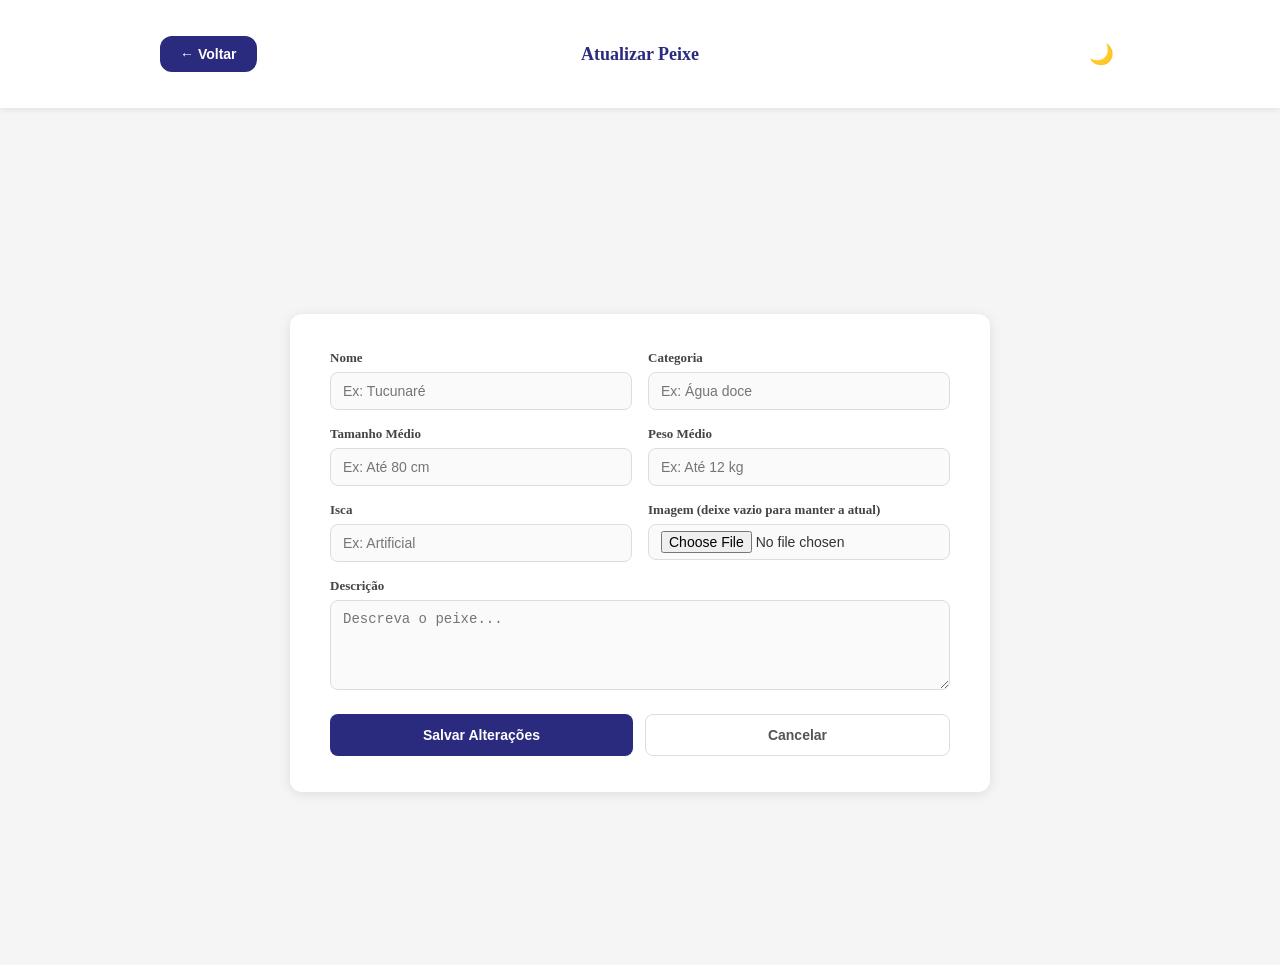
<file: front/atualizar.html>
<!DOCTYPE html>
<html lang="pt-BR">
<head>
    <meta charset="UTF-8">
    <meta name="viewport" content="width=device-width, initial-scale=1.0">
    <title>Atualizar Peixe — Catálogo do Pescador</title>
    <link rel="icon" href="../imagens/logo.png" type="image/png">
    <link rel="stylesheet" href="style.css?v=2">
</head>
<body>
<script>if (localStorage.getItem("darkMode") === "true") document.body.classList.add("dark");</script>

    <header>
        <div class="controles-form">
            <button onclick="window.location.href = '../index.html'" class="botaoCadastrar">← Voltar</button>
            <span class="header-titulo">Atualizar Peixe</span>
            <button id="btnDarkMode" title="Alternar modo escuro">🌙</button>
        </div>
    </header>

    <main class="main-form">
        <div class="form-container">
            <form id="formAtualizar" action="../back/atualizar.php" method="POST" enctype="multipart/form-data">
                <input type="hidden" name="id" id="idAtualizar">

                <div class="form-grid">
                    <div class="input-group">
                        <label>Nome</label>
                        <input type="text" name="nome" id="nomeAtualizar" placeholder="Ex: Tucunaré" required>
                    </div>
                    <div class="input-group">
                        <label>Categoria</label>
                        <input type="text" name="categoria" id="categoriaAtualizar" placeholder="Ex: Água doce" required>
                    </div>
                    <div class="input-group">
                        <label>Tamanho Médio</label>
                        <input type="text" name="tamanho" id="tamanhoAtualizar" placeholder="Ex: Até 80 cm" required>
                    </div>
                    <div class="input-group">
                        <label>Peso Médio</label>
                        <input type="text" name="peso" id="pesoAtualizar" placeholder="Ex: Até 12 kg" required>
                    </div>
                    <div class="input-group">
                        <label>Isca</label>
                        <input type="text" name="isca" id="iscaAtualizar" placeholder="Ex: Artificial" required>
                    </div>
                    <div class="input-group">
                        <label>Imagem (deixe vazio para manter a atual)</label>
                        <input type="file" name="imagem" id="imagemAtualizar" accept="image/*">
                    </div>
                </div>

                <input type="hidden" name="imagemAtual" id="imagemAtualInput">

                <div class="input-group">
                    <label>Descrição</label>
                    <textarea name="descricao" id="descricaoAtualizar" placeholder="Descreva o peixe..." maxlength="300" required></textarea>
                </div>

                <div class="form-actions">
                    <button type="submit" class="btn-primary">Salvar Alterações</button>
                    <button type="button" class="btn-secondary" onclick="window.location.href = '../index.html'">Cancelar</button>
                </div>

            </form>
        </div>
    </main>

    <script src="atualizar.js?v=2"></script>
</body>
</html>
</file>
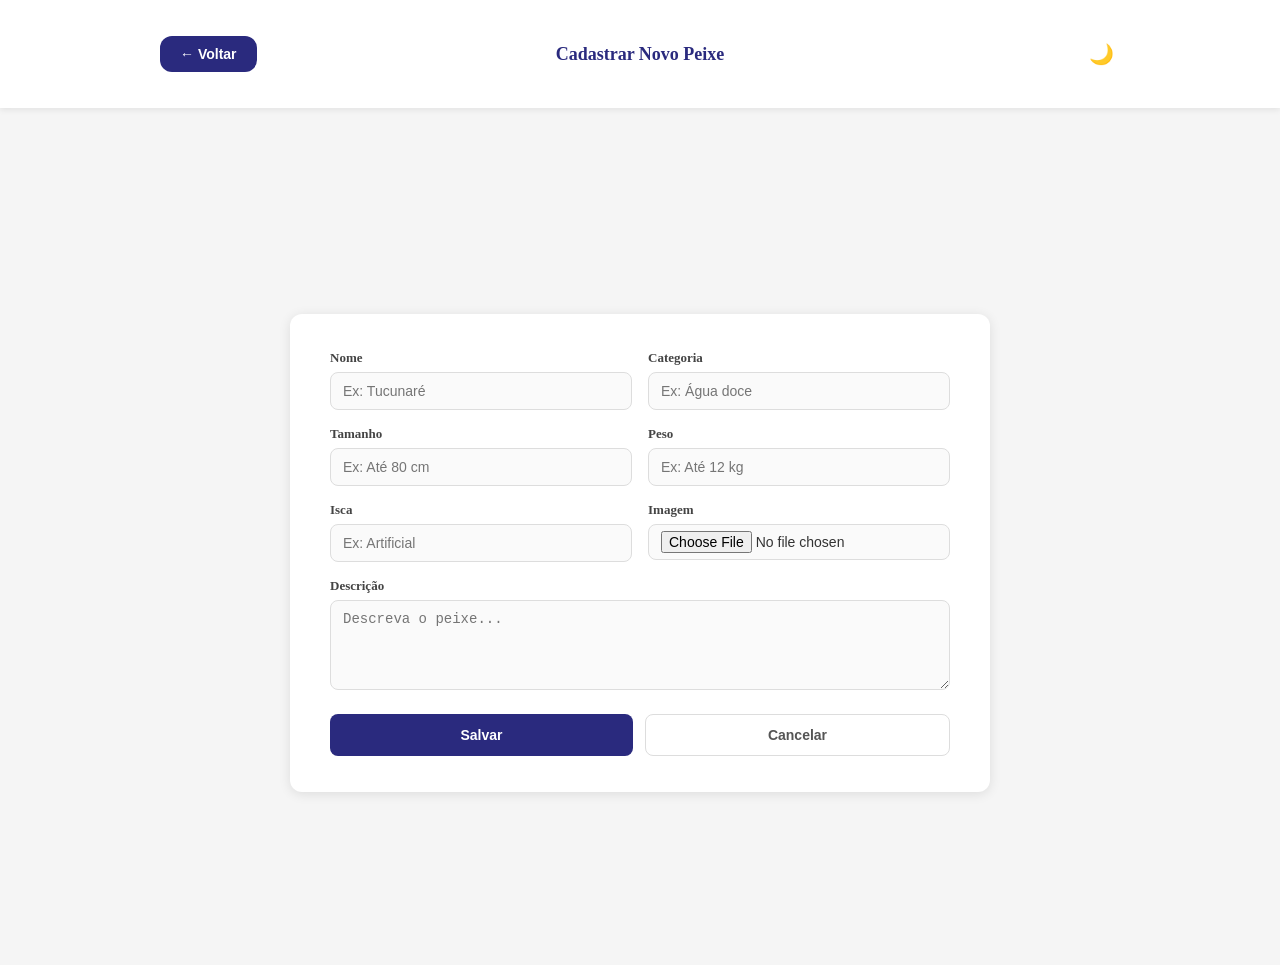
<file: front/cadastrar.html>
<!DOCTYPE html>
<html lang="pt-BR">
<head>
    <meta charset="UTF-8">
    <meta name="viewport" content="width=device-width, initial-scale=1.0">
    <title>Cadastrar Peixe — Catálogo do Pescador</title>
    <link rel="icon" href="../imagens/logo.png" type="image/png">
    <link rel="stylesheet" href="style.css?v=2">
</head>
<body>
<script>if (localStorage.getItem("darkMode") === "true") document.body.classList.add("dark");</script>

    <header>
        <div class="controles-form">
            <button onclick="window.location.href = '../index.html'" class="botaoCadastrar">← Voltar</button>
            <span class="header-titulo">Cadastrar Novo Peixe</span>
            <button id="btnDarkMode" title="Alternar modo escuro">🌙</button>
        </div>
    </header>

    <main class="main-form">
        <div class="form-container">
            <form id="formCadastro" action="../back/cadastro.php" method="POST" enctype="multipart/form-data">

                <div class="form-grid">
                    <div class="input-group">
                        <label>Nome</label>
                        <input type="text" name="nome" id="nome" placeholder="Ex: Tucunaré" required>
                    </div>
                    <div class="input-group">
                        <label>Categoria</label>
                        <input type="text" name="categoria" id="categoria" placeholder="Ex: Água doce" required>
                    </div>
                    <div class="input-group">
                        <label>Tamanho</label>
                        <input type="text" name="tamanho" id="tamanho" placeholder="Ex: Até 80 cm" required>
                    </div>
                    <div class="input-group">
                        <label>Peso</label>
                        <input type="text" name="peso" id="peso" placeholder="Ex: Até 12 kg" required>
                    </div>
                    <div class="input-group">
                        <label>Isca</label>
                        <input type="text" name="isca" id="isca" placeholder="Ex: Artificial" required>
                    </div>
                    <div class="input-group">
                        <label>Imagem</label>
                        <input type="file" name="imagem" id="imagem" accept="image/*" required>
                    </div>
                </div>

                <div class="input-group">
                    <label>Descrição</label>
                    <textarea name="descricao" id="descricao" placeholder="Descreva o peixe..." maxlength="300" required></textarea>
                </div>

                <div class="form-actions">
                    <button type="submit" class="btn-primary">Salvar</button>
                    <button type="button" class="btn-secondary" onclick="window.location.href = '../index.html'">Cancelar</button>
                </div>

            </form>
        </div>
    </main>

    <script src="cadastrar.js?v=2"></script>
</body>
</html>
</file>
<file: front/style.css>
*{
    margin: 0px;
    padding: 0px;
    border: 0px;
    box-sizing: border-box;
}

html {
    scroll-behavior: smooth;
}
body{
    background-color: whitesmoke;
}

header {
    width: 100%;
    display: flex;
    flex-direction: column;
    justify-content: center;
    align-items: center;
    gap: 20px;
    padding: 36px 40px 36px;
    margin-bottom: 32px;
    background-color: white;
    box-shadow: 0 2px 6px rgba(0,0,0,0.08);
}

.header-logo {
    display: flex;
    flex-direction: column;
    align-items: center;
    gap: 12px;
}

#logoHeader {
    height: 110px;
    width: auto;
}

#tituloHeader {
    font-size: 32px;
    font-weight: bold;
    color: rgb(42, 42, 126);
    letter-spacing: 1px;
}

.controles {
    display: flex;
    flex-direction: row;
    gap: 16px;
    align-items: center;
    width: 80%;
    justify-content: center;
}
.botaoCadastrar {
    background-color: rgb(42, 42, 126);
    color: white;
    padding: 10px 20px;
    border-radius: 12px;
    font-weight: bold;
    font-size: 14px;
    cursor: pointer;
    transition: background-color 0.2s;
}

.botaoCadastrar:hover {
    background-color: rgb(30, 30, 100);
}

#campoFiltro {
    border: 1px solid grey;
    padding: 8px 16px;
    padding-right: 120px;
    border-radius: 12px;
    font-size: 14px;
    color: #333;
    background-color: white;
}

#campoFiltro::placeholder {
    color: #999;
}

#campoFiltro:focus {
    outline: none;
    border-color: rgb(42, 42, 126);
}   

main{
    display: flex;
    flex-direction: column;
    width: 100%;
    height: auto;
    justify-content: center;
    align-items: center;
    gap: 12px;

}
#slogan{
    margin-top: 20px;
    border: 1px solid grey;
    width: 80%;
    height: 350px;
    background-image: url(https://www.ipaam.am.gov.br/wp-content/uploads/2018/02/pescaria.jpg);
    background-size: cover;
    border-radius: 12px;
    opacity: 0.8;
    display: flex;
    flex-direction: row;
    justify-content: end;
    align-items: center;
}
#textoSlogan {
    width: 40%;
    display: flex;
    flex-direction: column;
    gap: 12px;
    padding: 28px 24px;
    margin-right: 32px;
}

#textoSlogan h1 {
    font-size: 26px;
    font-weight: bold;
    color: white;
    line-height: 1.3;
    text-shadow: 2px 2px 8px rgba(0,0,0,0.8), 0 0 20px rgba(0,0,0,0.6);
}

#textoSlogan p {
    font-size: 14px;
    color: white;
    line-height: 1.5;
    text-shadow: 1px 1px 6px rgba(0,0,0,0.8);
}

#btnExplorar {
    margin-top: 6px;
    padding: 10px 20px;
    background-color: white;
    color: rgb(42, 42, 126);
    font-weight: bold;
    font-size: 14px;
    border-radius: 8px;
    cursor: pointer;
    width: fit-content;
    transition: background-color 0.2s, transform 0.2s;
}

#btnExplorar:hover {
    background-color: #e8e8f0;
    transform: translateY(2px);
}
#tituloPeixes{
    color: rgb(42, 42, 126);
}

#ContainerPrincipal {
    display: flex;
    flex-direction: row;
    width: 80%;
    height: auto;
    min-height: 350px;
}

#secaoCards {
    border: none;
    width: 75%;
    height: auto;
    padding: 16px;
}

aside {
    width: 25%;
    display: flex;
    flex-direction: column;
    margin-top: 36px;
    gap: 12px;
    padding: 16px;
    border-radius: 0 12px 12px 0;
}

.cardAside {
    background-color: #16213e;
    border-radius: 10px;
    padding: 14px;
    color: white;
    display: flex;
    flex-direction: column;
    gap: 10px;
}

.tituloCardAside {
    color: white;
    font-size: 14px;
    font-weight: bold;
}

#campoBuscarAside {
    border: 1px solid #444;
    background-color: #0f3460;
    color: white;
    padding: 8px 12px;
    border-radius: 8px;
    font-size: 13px;
    width: 100%;
}

#campoBuscarAside::placeholder {
    color: #aaa;
}

.textoDica {
    font-size: 13px;
    color: #ccc;
    line-height: 1.5;
    border-left: 3px solid #2a7ae4;
    padding-left: 8px;
}

#btnSortear {
    background-color: #2a7ae4;
    color: white;
    padding: 8px 12px;
    border-radius: 8px;
    font-size: 13px;
    font-weight: bold;
    cursor: pointer;
    width: 100%;
    margin-top: 4px;
}

#btnSortear:hover {
    background-color: #1a5fb4;
}

.sorteio-img {
    width: 100%;
    height: 110px;
    object-fit: cover;
    border-radius: 8px;
    margin-bottom: 8px;
}

.sorteio-nome {
    font-size: 15px;
    font-weight: bold;
    color: white;
    margin-bottom: 2px;
}

.sorteio-categoria {
    font-size: 12px;
    color: #2a7ae4;
    font-weight: 600;
    margin-bottom: 4px;
}

.sorteio-detalhe {
    font-size: 12px;
    color: #ccc;
}

#containerCards {
    display: grid;
    grid-template-columns: repeat(3, 1fr);
    gap: 20px;
    padding: 16px 0;
}

.card {
    background-color: white;
    border-radius: 12px;
    box-shadow: 0 2px 8px rgba(0, 0, 0, 0.1);
    overflow: hidden;
    display: flex;
    flex-direction: column;
}

.card-adicionar {
    border: 2px dashed #2a7ae4 !important;
    background-color: #16213e !important;
    display: flex !important;
    flex-direction: column !important;
    justify-content: center;
    align-items: center;
    gap: 8px;
    padding: 20px 14px;
    cursor: pointer;
    transition: background-color 0.2s;
}

.card-adicionar:hover {
    background-color: #1a2a50 !important;
}

.card-adicionar-icone {
    font-size: 36px;
    color: #2a7ae4;
    font-weight: 300;
    line-height: 1;
}

.card-adicionar-texto {
    font-size: 13px;
    font-weight: 600;
    color: #2a7ae4;
    text-align: center;
}

.card-img {
    width: 100%;
    height: 180px;
    object-fit: cover;
}

.card-info {
    padding: 14px;
    display: flex;
    flex-direction: column;
    gap: 6px;
    flex: 1;
}

.card-nome {
    font-size: 16px;
    font-weight: bold;
    color: #1a1a2e;
    margin: 0;
}

.card-categoria {
    font-size: 13px;
    font-weight: 600;
    color: #2a7ae4;
}

.card-descricao {
    font-size: 13px;
    color: #555;
    line-height: 1.5;
    margin: 0;
    word-break: break-word;
}

.card-detalhes {
    display: flex;
    flex-direction: column;
    gap: 4px;
    font-size: 13px;
    color: #666;
    margin-top: 4px;
}

.link-ver-mais {
    display: flex;
    align-items: center;
    gap: 6px;
    font-size: 13px;
    font-weight: 600;
    color: rgb(42, 42, 126);
    cursor: pointer;
    padding: 6px 0 4px;
    margin-top: auto;
    transition: color 0.2s;
    text-decoration: none;
}

.link-ver-mais:hover {
    color: #2a7ae4;
    text-decoration: underline;
}

.btn-acoes {
    display: flex;
    gap: 8px;
    padding-top: 8px;
}


#modalOverlay {
    display: none;
    position: fixed;
    inset: 0;
    background-color: rgba(0, 0, 0, 0.6);
    z-index: 1000;
    justify-content: center;
    align-items: center;
}

#modalOverlay.ativo {
    display: flex;
}

#modalCard {
    background-color: white;
    border-radius: 16px;
    width: 90%;
    max-width: 700px;
    max-height: 90vh;
    overflow-y: auto;
    position: relative;
    display: flex;
    flex-direction: column;
}

#modalFechar {
    position: absolute;
    top: 12px;
    right: 16px;
    font-size: 24px;
    color: #555;
    cursor: pointer;
    background: none;
    z-index: 1;
    line-height: 1;
}

#modalFechar:hover {
    color: #000;
}

#modalImagem {
    width: 100%;
    height: 280px;
    object-fit: cover;
    border-radius: 16px 16px 0 0;
}

#modalInfo {
    padding: 24px;
    display: flex;
    flex-direction: column;
    gap: 10px;
}

#modalNome {
    font-size: 24px;
    font-weight: bold;
    color: #1a1a2e;
}

#modalCategoria {
    font-size: 14px;
    font-weight: 600;
    color: #2a7ae4;
}

#modalDescricao {
    font-size: 14px;
    color: #555;
    line-height: 1.6;
    word-break: break-word;
}

#modalDetalhes {
    display: flex;
    flex-direction: column;
    gap: 6px;
    font-size: 14px;
    color: #444;
    margin-top: 4px;
    padding-top: 12px;
    border-top: 1px solid #eee;
}

.btn-atualizar {
    flex: 1;
    padding: 8px;
    background-color: rgb(42, 42, 126);
    color: white;
    border-radius: 8px;
    font-size: 13px;
    font-weight: 600;
    cursor: pointer;
}

.btn-deletar {
    flex: 1;
    padding: 8px;
    background-color: #e74c3c;
    color: white;
    border-radius: 8px;
    font-size: 13px;
    font-weight: 600;
    cursor: pointer;
}

/* ── Páginas de formulário ── */

.controles-form {
    display: grid;
    grid-template-columns: 1fr auto 1fr;
    align-items: center;
    width: 80%;
    justify-items: start;
}

.controles-form .header-titulo {
    justify-self: center;
}

.header-titulo {
    font-size: 18px;
    font-weight: bold;
    color: rgb(42, 42, 126);
    text-align: center;
}

.main-form {
    display: flex;
    justify-content: center;
    align-items: center;
    padding: 40px 16px;
    min-height: calc(100vh - 75px);
    background-color: whitesmoke;
}

.form-container {
    background-color: white;
    border-radius: 12px;
    box-shadow: 0 2px 12px rgba(0, 0, 0, 0.1);
    padding: 36px 40px;
    width: 100%;
    max-width: 700px;
}

.form-grid {
    display: grid;
    grid-template-columns: 1fr 1fr;
    gap: 16px;
    margin-bottom: 16px;
}

.input-group {
    display: flex;
    flex-direction: column;
    gap: 6px;
}

.input-group label {
    font-size: 13px;
    font-weight: 600;
    color: #444;
}

.input-group input[type="text"],
.input-group input[type="email"],
.input-group input[type="file"],
.input-group textarea {
    border: 1px solid #ddd;
    border-radius: 8px;
    padding: 10px 12px;
    font-size: 14px;
    color: #333;
    background-color: #fafafa;
    width: 100%;
    transition: border-color 0.2s;
}

.input-group input:focus,
.input-group textarea:focus {
    outline: none;
    border-color: rgb(42, 42, 126);
    background-color: white;
}

.input-group textarea {
    resize: vertical;
    min-height: 90px;
}

.input-group input[type="file"] {
    padding: 6px 12px;
    cursor: pointer;
}

.form-actions {
    display: flex;
    gap: 12px;
    margin-top: 24px;
}

.btn-primary {
    flex: 1;
    padding: 12px;
    background-color: rgb(42, 42, 126);
    color: white;
    border-radius: 8px;
    font-size: 14px;
    font-weight: bold;
    cursor: pointer;
    transition: background-color 0.2s;
}

.btn-primary:hover {
    background-color: rgb(30, 30, 100);
}

.btn-secondary {
    flex: 1;
    padding: 12px;
    background-color: white;
    color: #555;
    border: 1px solid #ddd;
    border-radius: 8px;
    font-size: 14px;
    font-weight: bold;
    cursor: pointer;
    transition: background-color 0.2s;
}

.btn-secondary:hover {
    background-color: #f0f0f0;
}

/* ── Botão Dark Mode ── */
#btnDarkMode {
    position: absolute;
    top: 16px;
    right: 20px;
    font-size: 20px;
    background: none;
    cursor: pointer;
    padding: 6px;
    border-radius: 8px;
    transition: background-color 0.2s;
}

#btnDarkMode:hover {
    background-color: rgba(0,0,0,0.07);
}

.controles-form #btnDarkMode {
    position: static;
    justify-self: end;
}

header {
    position: relative;
}

/* ── Dark Mode ── */
body.dark {
    background-color: #0f172a;
    color: #e2e8f0;
}

body.dark header {
    background-color: #1e293b;
    box-shadow: 0 2px 6px rgba(0,0,0,0.4);
}

body.dark #logoHeader {
    filter: drop-shadow(0 0 10px rgba(255,255,255,0.7));
}

body.dark #tituloHeader {
    color: #93c5fd;
}

body.dark #btnDarkMode:hover {
    background-color: rgba(255,255,255,0.08);
}

body.dark .botaoCadastrar {
    background-color: #2a7ae4;
}

body.dark #campoFiltro {
    background-color: #1e293b;
    border-color: #334155;
    color: #e2e8f0;
}

body.dark #campoFiltro::placeholder {
    color: #64748b;
}

body.dark #slogan {
    border-color: #334155;
}

body.dark #tituloPeixes {
    color: #93c5fd;
}

body.dark #ContainerPrincipal {
    border-color: #334155;
}

body.dark #secaoCards {
    border-color: #334155;
}

body.dark .card {
    background-color: #1e293b;
    box-shadow: 0 2px 8px rgba(0,0,0,0.4);
}

body.dark .card-nome {
    color: #f1f5f9;
}

body.dark .card-descricao {
    color: #94a3b8;
}

body.dark .card-detalhes {
    color: #94a3b8;
}

body.dark .link-ver-mais {
    color: #93c5fd;
}

body.dark #modalCard {
    background-color: #1e293b;
}

body.dark #modalNome {
    color: #f1f5f9;
}

body.dark #modalDescricao {
    color: #94a3b8;
}

body.dark #modalDetalhes {
    color: #94a3b8;
    border-top-color: #334155;
}

body.dark #modalFechar {
    color: #94a3b8;
}

body.dark #modalFechar:hover {
    color: #f1f5f9;
}

body.dark .main-form {
    background-color: #0f172a;
}

body.dark .form-container {
    background-color: #1e293b;
    box-shadow: 0 2px 12px rgba(0,0,0,0.4);
}

body.dark .input-group label {
    color: #94a3b8;
}

body.dark .input-group input[type="text"],
body.dark .input-group input[type="email"],
body.dark .input-group input[type="file"],
body.dark .input-group textarea {
    background-color: #0f172a;
    border-color: #334155;
    color: #e2e8f0;
}

body.dark .input-group input:focus,
body.dark .input-group textarea:focus {
    border-color: #2a7ae4;
    background-color: #1e293b;
}

body.dark .btn-secondary {
    background-color: #1e293b;
    color: #94a3b8;
    border-color: #334155;
}

body.dark .btn-secondary:hover {
    background-color: #0f172a;
}

body.dark .header-titulo {
    color: #93c5fd;
}

/* ── Responsivo: Tablet (≤ 1024px) ── */
@media (max-width: 1024px) {
    #ContainerPrincipal {
        width: 95%;
    }

    #slogan {
        width: 95%;
    }

    .controles {
        width: 95%;
    }

    #containerCards {
        grid-template-columns: repeat(2, 1fr);
    }

    #secaoCards {
        width: 70%;
    }

    aside {
        width: 30%;
    }
}

/* ── Responsivo: Mobile (≤ 768px) ── */
@media (max-width: 768px) {
    header {
        padding: 24px 20px;
        margin-bottom: 16px;
        gap: 12px;
    }

    #logoHeader {
        height: 80px;
    }

    #tituloHeader {
        font-size: 24px;
    }

    .controles {
        width: 100%;
        padding: 0 16px;
        flex-direction: column;
        gap: 10px;
    }

    .botaoCadastrar {
        width: 100%;
        text-align: center;
    }

    #campoFiltro {
        width: 100%;
        padding-right: 16px;
    }

    #slogan {
        width: 100%;
        border-radius: 0;
        height: 280px;
        margin-top: 0;
        justify-content: center;
    }

    #textoSlogan {
        width: 90%;
        margin-right: 0;
        text-align: center;
        align-items: center;
    }

    #textoSlogan h1 {
        font-size: 20px;
    }

    #ContainerPrincipal {
        flex-direction: column;
        width: 100%;
    }

    #secaoCards {
        width: 100%;
        padding: 12px;
    }

    aside {
        width: 100%;
        border-radius: 0;
        margin-top: 0;
        padding: 12px;
        flex-direction: row;
        flex-wrap: wrap;
    }

    .cardAside {
        flex: 1 1 calc(50% - 6px);
        min-width: 140px;
    }

    #containerCards {
        grid-template-columns: repeat(2, 1fr);
        gap: 12px;
    }

    .form-grid {
        grid-template-columns: 1fr;
    }

    .form-container {
        padding: 24px 20px;
    }

    .controles-form {
        width: 95%;
    }

    .main-form {
        padding: 24px 12px;
        align-items: flex-start;
    }
}

/* ── Responsivo: Mobile pequeno (≤ 480px) ── */
@media (max-width: 480px) {
    #logoHeader {
        height: 64px;
    }

    #tituloHeader {
        font-size: 20px;
    }

    #containerCards {
        grid-template-columns: 1fr;
    }

    aside {
        flex-direction: column;
    }

    .cardAside {
        flex: unset;
        width: 100%;
    }

    #slogan {
        height: 220px;
    }

    #textoSlogan h1 {
        font-size: 18px;
    }

    .form-actions {
        flex-direction: column;
    }
}
</file>
